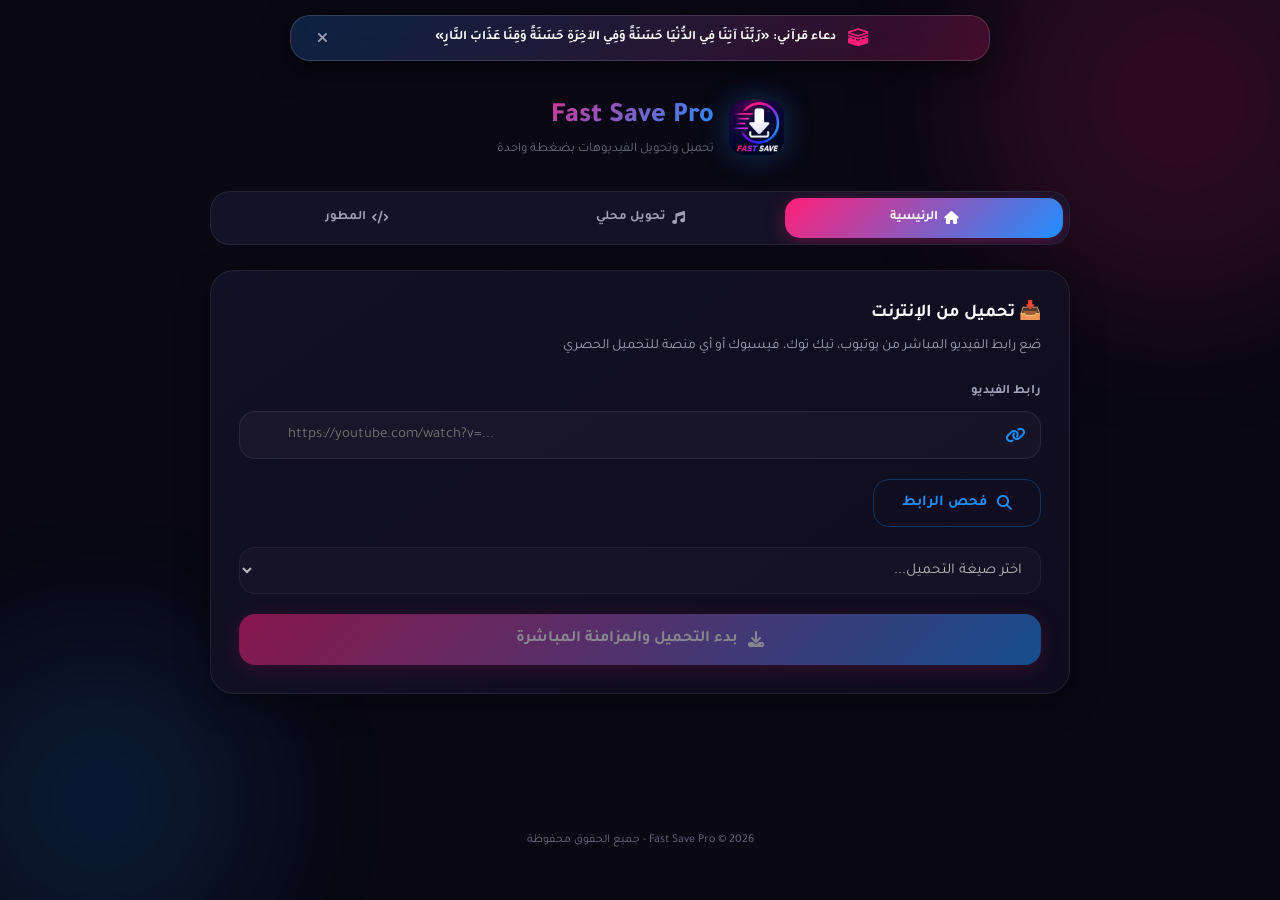
<file: index.html>
<!DOCTYPE html>
<html lang="ar" dir="rtl">
<head>
    <meta charset="UTF-8">
    <meta name="viewport" content="width=device-width, initial-scale=1.0">
    <meta name="google-site-verification" content="MylgNYxDwXEJwP5jCUwEajBStq6me9Ym2tGTrP4hOaU" />
    
    <!-- SEO & Keywords المحسنة بكمية ضخمة جداً للسيطرة المطلقة على محركات البحث -->
    <title>Fast Save Pro - تحميل الفيديوهات والصوت من جميع المنصات وتحويل MP4 إلى MP3 مجاناً</title>
    <meta name="description" content="أفضل موقع Fast Save لتحميل الفيديوهات من يوتيوب، تيك توك، فيسبوك، انستجرام، وتويتر بجودة عالية، مع ميزة تحويل الفيديو المحلي إلى صوت MP3 أونلاين وبسرعة فائقة. موقع تحميل وتنزيل الفيديوهات بالرابط المباشر وبدون إعلانات.">
    <meta name="keywords" content="تحميل فيديوهات, تحميل فيديوهات من الإنترنت, تحميل فيديوهات من الرابط, مواقع تحميل فيديوهات, موقع تحميل فيديوهات مجاني, تحميل فيديو يوتيوب, تحميل فيديو تيك توك بدون علامة مائية, تحميل من انستجرام, تحميل من فيسبوك, تحميل من تويتر, تحميل من جميع المنصات, تحويل فيديو لصوت, تحويل mp4 إلى mp3, استخراج الصوت من الفيديو, تنزيل مقاطع فيديو, Fast Save, Fast Save Pro, تحميل بجودة عالية, تحميل فيديوهات برابط مباشر, مشغل ومتنزِل الفيديوهات, تحميل فيديو من السوشيال ميديا, حفظ الفيديوهات للجوال, تنزيل أغاني mp3, تحويل الفيديو إلى موسيقى, أداة تحميل الفيديوهات اونلاين">
    <meta name="author" content="Eng. Ahmed Abo El-Diyar">

    <!-- Open Graph Tags للمشاركة الاحترافية على واتساب وتليجرام -->
    <meta property="og:title" content="Fast Save Pro - تحميل وتحويل الفيديوهات والصوتيات أونلاين">
    <meta property="og:description" content="حمّل أي فيديو من الإنترنت أو حوله لصوت MP3 بضغطة زر واحدة وبدون إعلانات مزعجة. جربه الآن!">
    <meta property="og:image" content="https://fast-save-pro.pages.dev/icon.png">
    <meta property="og:url" content="https://fast-save-pro.pages.dev/">
    <meta property="og:type" content="website">
    <meta property="og:site_name" content="Fast Save Pro">

    <link rel="icon" type="image/png" href="icon.png">
    <link href="https://fonts.googleapis.com/css2?family=Tajawal:wght@300;400;500;700;800;900&display=swap" rel="stylesheet">
    <link rel="stylesheet" href="https://cdnjs.cloudflare.com/ajax/libs/font-awesome/6.5.1/css/all.min.css">
    <style>
        :root {
            --bg-deep: #090814;
            --bg-card: #141226;
            --pink-neon: #FF1F78;
            --pink-glow: rgba(255, 31, 120, 0.3);
            --blue-electric: #1F8FFF;
            --blue-glow: rgba(31, 143, 255, 0.3);
            --text-primary: #ffffff;
            --text-secondary: #a0a0b8;
            --text-muted: #6b6b80;
            --border-subtle: rgba(255, 255, 255, 0.08);
            --shadow-card: 0 8px 32px rgba(0, 0, 0, 0.4);
            --gradient-pink-blue: linear-gradient(135deg, var(--pink-neon), var(--blue-electric));
            --gradient-card: linear-gradient(145deg, rgba(20, 18, 38, 0.9), rgba(15, 13, 30, 0.95));
        }

        * { margin: 0; padding: 0; box-sizing: border-box; }

        body {
            font-family: 'Tajawal', sans-serif;
            background: var(--bg-deep);
            color: var(--text-primary);
            min-height: 100vh;
            overflow-x: hidden;
            line-height: 1.6;
        }

        .bg-animation {
            position: fixed; top: 0; left: 0; width: 100%; height: 100%;
            z-index: 0; overflow: hidden; pointer-events: none;
        }

        .bg-animation .orb {
            position: absolute; border-radius: 50%; filter: blur(80px); opacity: 0.15;
            animation: float 20s infinite ease-in-out;
        }

        .bg-animation .orb-1 { width: 400px; height: 400px; background: var(--pink-neon); top: -100px; right: -100px; }
        .bg-animation .orb-2 { width: 300px; height: 300px; background: var(--blue-electric); bottom: -50px; left: -50px; animation-delay: -5s; }

        @keyframes float {
            0%, 100% { transform: translate(0, 0) scale(1); }
            50% { transform: translate(-20px, 20px) scale(0.9); }
        }

        /* --- شريط الأذكار والأحاديث المتغير أعلى الصفحة --- */
        .athkar-banner {
            position: fixed;
            top: 15px;
            left: 50%;
            transform: translateX(-50%);
            z-index: 9999;
            width: 92%;
            max-width: 700px;
            background: linear-gradient(135deg, rgba(31, 143, 255, 0.2), rgba(255, 31, 120, 0.2));
            border: 1px solid rgba(255, 255, 255, 0.15);
            backdrop-filter: blur(20px);
            border-radius: 20px;
            padding: 12px 20px;
            display: flex;
            align-items: center;
            justify-content: space-between;
            box-shadow: 0 8px 30px rgba(0, 0, 0, 0.6);
            transition: all 0.5s ease;
        }

        .athkar-content {
            display: flex;
            align-items: center;
            gap: 12px;
            font-size: 13px;
            font-weight: 600;
            color: #ffffff;
            width: 100%;
            justify-content: center;
        }

        .athkar-content i {
            color: var(--pink-neon);
            font-size: 18px;
            flex-shrink: 0;
        }

        .athkar-text {
            transition: opacity 0.4s ease;
            text-align: center;
            line-height: 1.5;
        }

        .close-athkar {
            background: none;
            border: none;
            color: var(--text-secondary);
            font-size: 14px;
            cursor: pointer;
            padding: 2px 6px;
            transition: color 0.3s;
            flex-shrink: 0;
        }

        .close-athkar:hover {
            color: var(--pink-neon);
        }

        .app-container {
            position: relative; z-index: 2; max-width: 900px; margin: 0 auto;
            padding: 85px 20px 20px; min-height: 100vh; display: flex; flex-direction: column;
        }

        .app-header {
            display: flex; align-items: center; justify-content: center;
            padding: 10px 0 30px; gap: 15px;
        }

        .app-header .logo-icon {
            width: 55px; height: 55px; border-radius: 16px; display: flex;
            align-items: center; justify-content: center; overflow: hidden;
            box-shadow: 0 0 30px var(--blue-glow);
        }

        .app-header .logo-icon img { width: 100%; height: 100%; object-fit: cover; }

        .app-header h1 {
            font-size: 28px; font-weight: 800;
            background: var(--gradient-pink-blue);
            -webkit-background-clip: text; -webkit-text-fill-color: transparent;
        }

        /* --- تعديل وحل مشكلة خروج التبويب عن الفريم تماماً --- */
        .nav-tabs {
            display: flex; 
            gap: 6px; 
            margin-bottom: 25px; 
            background: var(--bg-card);
            padding: 6px; 
            border-radius: 20px; 
            border: 1px solid var(--border-subtle);
            width: 100%;
            overflow: hidden; /* لمنع أي خروج للمحتوى عن الحدود */
        }

        .nav-tab {
            flex: 1; 
            min-width: 0; /* لضمان انكماش العناصر بمرونة داخل الفريم */
            padding: 12px 10px; 
            border: none; 
            background: transparent;
            color: var(--text-secondary); 
            font-family: 'Tajawal', sans-serif;
            font-size: 13px; 
            font-weight: 600; 
            border-radius: 15px; 
            cursor: pointer;
            transition: all 0.3s; 
            display: flex; 
            align-items: center; 
            justify-content: center; 
            gap: 6px;
            white-space: nowrap;
        }

        .nav-tab span {
            overflow: hidden;
            text-overflow: ellipsis;
        }

        .nav-tab.active {
            color: var(--text-primary); 
            background: var(--gradient-pink-blue);
            box-shadow: 0 4px 20px rgba(255, 31, 120, 0.3);
        }

        .card {
            background: var(--gradient-card); border: 1px solid var(--border-subtle);
            border-radius: 24px; padding: 28px; margin-bottom: 20px;
            box-shadow: var(--shadow-card); backdrop-filter: blur(20px);
        }

        .card-title { font-size: 18px; font-weight: 700; margin-bottom: 8px; }
        .card-desc { font-size: 14px; color: var(--text-secondary); margin-bottom: 24px; }

        .input-group { margin-bottom: 20px; }
        .input-label { display: block; font-size: 13px; font-weight: 600; color: var(--text-secondary); margin-bottom: 8px; }

        .input-wrapper { position: relative; }
        .input-wrapper i {
            position: absolute; right: 16px; top: 50%; transform: translateY(-50%);
            color: var(--blue-electric); font-size: 16px;
        }

        .input-field {
            width: 100%; padding: 14px 16px 14px 48px; background: rgba(255, 255, 255, 0.03);
            border: 1px solid var(--border-subtle); border-radius: 16px; color: var(--text-primary);
            font-family: 'Tajawal', sans-serif; font-size: 15px; outline: none; transition: all 0.3s;
        }

        .input-field:focus { border-color: var(--pink-neon); box-shadow: 0 0 0 3px var(--pink-glow); }

        .btn {
            display: inline-flex; align-items: center; justify-content: center; gap: 10px;
            padding: 14px 28px; border: none; border-radius: 16px; font-family: 'Tajawal', sans-serif;
            font-size: 15px; font-weight: 700; cursor: pointer; transition: all 0.3s;
        }

        .btn-primary { background: var(--gradient-pink-blue); color: white; box-shadow: 0 4px 20px var(--pink-glow); }
        .btn-primary:hover { transform: translateY(-2px); box-shadow: 0 8px 30px var(--pink-glow); }
        .btn-secondary { background: transparent; color: var(--blue-electric); border: 1px solid rgba(31, 143, 255, 0.3); }
        .btn-success { background: linear-gradient(135deg, #25D366, #128C7E); color: white; box-shadow: 0 4px 15px rgba(37, 211, 102, 0.3); }
        .btn-success:hover { transform: translateY(-2px); box-shadow: 0 8px 25px rgba(37, 211, 102, 0.5); }
        .btn-telegram { background: linear-gradient(135deg, #0088cc, #005580); color: white; box-shadow: 0 4px 15px rgba(0, 136, 204, 0.3); }
        .btn-telegram:hover { transform: translateY(-2px); box-shadow: 0 8px 25px rgba(0, 136, 204, 0.5); }
        .btn:disabled { opacity: 0.5; cursor: not-allowed; transform: none !important; }
        .btn-full { width: 100%; padding: 16px; font-size: 16px; }

        .select-field {
            width: 100%; padding: 14px; background: rgba(255, 255, 255, 0.03);
            border: 1px solid var(--border-subtle); border-radius: 16px; color: var(--text-primary);
            font-family: 'Tajawal', sans-serif; font-size: 15px; outline: none; margin-bottom: 20px;
        }

        .select-field option { background: var(--bg-card); color: var(--text-primary); }

        .status-message {
            text-align: center; padding: 12px; border-radius: 12px; font-size: 14px;
            font-weight: 500; margin-top: 15px; display: none;
        }

        .status-message.show { display: block; }
        .status-info { background: rgba(31, 143, 255, 0.1); color: var(--blue-electric); border: 1px solid rgba(31, 143, 255, 0.2); }
        .status-success { background: rgba(0, 200, 83, 0.1); color: #00e676; border: 1px solid rgba(0, 200, 83, 0.2); }
        .status-error { background: rgba(255, 50, 50, 0.1); color: #ff5252; border: 1px solid rgba(255, 50, 50, 0.2); }

        .upload-area {
            border: 2px dashed rgba(31, 143, 255, 0.3); border-radius: 20px; padding: 40px 20px;
            text-align: center; cursor: pointer; transition: all 0.3s; margin-bottom: 20px;
        }

        .upload-area:hover { border-color: var(--blue-electric); background: rgba(31, 143, 255, 0.05); }

        .section { display: none; }
        .section.active { display: block; }

        /* --- ضبط أبعاد بطاقة المطور لتتطابق تماماً مع مسافات وفريم الكارت الرئيسي --- */
        .developer-card {
            background: linear-gradient(145deg, rgba(255, 31, 120, 0.05), rgba(31, 143, 255, 0.05));
            border: 1px solid var(--border-subtle);
            border-radius: 18px;
            padding: 24px 20px;
            width: 100%;
            text-align: center;
            position: relative;
            box-sizing: border-box;
        }

        .dev-badge {
            position: absolute;
            top: 15px;
            right: 15px;
            background: rgba(31, 143, 255, 0.15);
            color: var(--blue-electric);
            border: 1px solid rgba(31, 143, 255, 0.3);
            padding: 4px 12px;
            border-radius: 20px;
            font-size: 11px;
            font-weight: 700;
            display: inline-flex;
            align-items: center;
            gap: 5px;
        }

        .developer-avatar-wrapper {
            position: relative;
            width: 85px;
            height: 85px;
            margin: 5px auto 15px;
        }

        .developer-avatar {
            width: 100%;
            height: 100%;
            border-radius: 50%;
            background: var(--gradient-pink-blue);
            display: flex;
            align-items: center;
            justify-content: center;
            font-size: 38px;
            color: #ffffff;
            border: 3px solid var(--bg-deep);
            box-shadow: 0 0 20px var(--pink-glow);
            overflow: hidden;
        }

        .online-indicator {
            position: absolute;
            bottom: 2px;
            right: 2px;
            width: 13px;
            height: 13px;
            background-color: #00e676;
            border: 2px solid var(--bg-deep);
            border-radius: 50%;
        }

        .developer-name {
            font-size: 19px;
            font-weight: 800;
            color: #ffffff;
            margin-bottom: 4px;
        }

        .developer-title {
            font-size: 13px;
            color: var(--pink-neon);
            font-weight: 600;
            margin-bottom: 20px;
        }

        .social-buttons {
            display: flex;
            flex-direction: column;
            gap: 12px;
            width: 100%;
        }

        .app-footer { text-align: center; padding: 30px 0; color: var(--text-muted); font-size: 12px; margin-top: auto; }

        .spinner {
            display: inline-block; width: 18px; height: 18px; border: 2px solid rgba(255, 255, 255, 0.3);
            border-top-color: white; border-radius: 50%; animation: spin 0.8s linear infinite;
        }
        @keyframes spin { to { transform: rotate(360deg); } }
    </style>
</head>
<body>
    <!-- خلفية تفاعلية -->
    <div class="bg-animation">
        <div class="orb orb-1"></div>
        <div class="orb orb-2"></div>
    </div>

    <!-- شريط الأذكار والأحاديث النبوية علوي -->
    <div class="athkar-banner" id="athkarBanner">
        <div class="athkar-content">
            <i class="fas fa-kaaba"></i>
            <span class="athkar-text" id="athkarText">جاري التحميل...</span>
        </div>
        <button class="close-athkar" onclick="document.getElementById('athkarBanner').style.display='none'"><i class="fas fa-times"></i></button>
    </div>

    <div class="app-container">
        <!-- Header -->
        <header class="app-header">
            <div class="logo-icon">
                <img src="icon.png" alt="Fast Save Logo" onerror="this.style.display='none'">
            </div>
            <div>
                <h1>Fast Save Pro</h1>
                <div style="font-size: 13px; color: var(--text-muted);">تحميل وتحويل الفيديوهات بضغطة واحدة</div>
            </div>
        </header>

        <!-- Navigation -->
        <nav class="nav-tabs">
            <button class="nav-tab active" onclick="switchTab(0)"><i class="fas fa-home"></i> <span>الرئيسية</span></button>
            <button class="nav-tab" onclick="switchTab(1)"><i class="fas fa-music"></i> <span>تحويل محلي</span></button>
            <button class="nav-tab" onclick="switchTab(2)"><i class="fas fa-code"></i> <span>المطور</span></button>
        </nav>

        <!-- Download Section -->
        <section class="section active" id="section-download">
            <div class="card">
                <h2 class="card-title">📥 تحميل من الإنترنت</h2>
                <p class="card-desc">ضع رابط الفيديو المباشر من يوتيوب، تيك توك، فيسبوك أو أي منصة للتحميل الحصري</p>

                <div class="input-group">
                    <label class="input-label">رابط الفيديو</label>
                    <div class="input-wrapper">
                        <i class="fas fa-link"></i>
                        <input type="text" class="input-field" id="urlInput" placeholder="https://youtube.com/watch?v=..." dir="ltr">
                    </div>
                </div>

                <div style="margin-bottom: 20px;">
                    <button class="btn btn-secondary" id="checkBtn" onclick="checkLink()">
                        <i class="fas fa-search"></i> فحص الرابط
                    </button>
                </div>

                <select class="select-field" id="formatSelect" disabled>
                    <option value="">اختر صيغة التحميل...</option>
                </select>

                <button class="btn btn-primary btn-full" id="downloadBtn" disabled onclick="startDownload()">
                    <i class="fas fa-download"></i> بدء التحميل والمزامنة المباشرة
                </button>

                <div class="status-message" id="downloadStatus"></div>
            </div>
        </section>

        <!-- Convert Section -->
        <section class="section" id="section-convert">
            <div class="card">
                <h2 class="card-title">🎵 تحويل فيديو محلي إلى MP3</h2>
                <p class="card-desc">اختر ملف من جهازك واستخرج منه الصوت بجودة عالية</p>

                <div class="upload-area" onclick="document.getElementById('videoInput').click()">
                    <i class="fas fa-cloud-upload-alt" style="font-size: 40px; color: var(--blue-electric); margin-bottom: 10px;"></i>
                    <h3>اضغط هنا لاختيار فيديو من جهازك</h3>
                </div>
                <input type="file" id="videoInput" accept="video/*" style="display: none;" onchange="handleFileSelect(event)">
                <div id="selectedVideoText" style="margin-bottom: 15px; font-size: 13px; color: var(--text-secondary);"></div>

                <button class="btn btn-primary btn-full" id="convertBtn" disabled onclick="startConvert()">
                    <i class="fas fa-music"></i> تحويل وتنزيل الصوت فوراً
                </button>

                <div class="status-message" id="convertStatus"></div>
            </div>
        </section>

        <!-- Developer Section -->
        <section class="section" id="section-developer">
            <div class="card">
                <h2 class="card-title">👨‍💻 معلومات المطور</h2>
                <p class="card-desc">تواصل مع مطور المنصة لأي استفسار أو دعم فني</p>
                
                <div class="developer-card">
                    <div class="dev-badge">
                        <i class="fas fa-code"></i> المبرمج
                    </div>

                    <div class="developer-avatar-wrapper">
                        <div class="developer-avatar">
                            <i class="fas fa-user-astronaut"></i>
                        </div>
                        <span class="online-indicator"></span>
                    </div>

                    <h3 class="developer-name">Eng. Ahmed Abo El-Diyar</h3>
                    <p class="developer-title">Software & DevOps Engineer</p>

                    <div class="social-buttons">
                        <a href="https://wa.me/201552833826" target="_blank" class="btn btn-success btn-full" style="text-decoration: none; padding: 14px;">
                            <i class="fab fa-whatsapp" style="font-size: 18px;"></i>
                            <span>تواصل عبر الواتساب</span>
                        </a>

                        <a href="https://t.me/+201552833826" target="_blank" class="btn btn-telegram btn-full" style="text-decoration: none; padding: 14px;">
                            <i class="fab fa-telegram-plane" style="font-size: 18px;"></i>
                            <span>تواصل عبر التليجرام</span>
                        </a>
                    </div>
                </div>
            </div>
        </section>

        <footer class="app-footer">
            <p>Fast Save Pro © 2026 - جميع الحقوق محفوظة</p>
        </footer>
    </div>

    <script>
        // --- مصفوفة غنية ومحدثة بالأذكار والأدعية والأحاديث النبوية الصحيحة ---
        const athkarList = [
            "ذكر: «سُبْحَانَ اللهِ وَبِحَمْدِهِ، عَدَدَ خَلْقِهِ وَرِضَا نَفْسِهِ وَزِنَةَ عَرْشِهِ وَمِدَادَ كَلِمَاتِهِ» (3 مرات)",
            "ذكر: «سُبْحَانَ اللَّهِ، وَالْحَمْدُ لِلَّهِ، وَلا إِلَهَ إِلا اللَّهُ، وَاللَّهُ أَكْبَرُ، وَلا حَوْلَ وَلا قُوَّةَ إِلا بِاللَّهِ الْعَلِيِّ الْعَظِيمِ»",
            "دعاء النبي ﷺ: «اللَّهُمَّ أَنْتَ الأَوَّلُ فَلَيْسَ قَبْلَكَ شَيْءٌ، وَأَنْتَ الآخِرُ فَلَيْسَ بَعْدَكَ شَيْءٌ، وَأَنْتَ الظَّاهِرُ فَلَيْسَ فَوْقَكَ شَيْءٌ، وَأَنْتَ الْبَاطِنُ فَلَيْسَ دُونَكَ شَيْءٌ، اقْضِ عَنَّا الدَّيْنَ وَأَغْنِنَا مِنَ الْفَقْرِ»",
            "دعاء قرآني: «رَبَّنَا اغْفِرْ لَنَا ذُنُوبَنَا وَكَفِّرْ عَنَّا سَيِّئَاتِنَا وَتَوَفَّنَا مَعَ الأَبْرَارِ»",
            "دعاء: «اللَّهُمَّ مَغْفِرَتُكَ أَوْسَعُ مِنْ ذُنُوبِي، وَرَحْمَتُكَ أَرْجَى عِنْدِي مِنْ عَمَلِي»",
            "قال ﷺ: «كَلِمَتَانِ خَفِيفَتَانِ عَلَى اللِّسَانِ، ثَقِيلَتَانِ فِي الْمِيزَانِ: سُبْحَانَ اللَّهِ وَبِحَمْدِهِ، سُبْحَانَ اللَّهِ الْعَظِيمِ»",
            "قال ﷺ: «مَنْ صَلَّى عَلَيَّ صَلاةً صَلَّى اللَّهُ عَلَيْهِ بِهَا عَشْرًا»",
            "ذكر: «لا حَوْلَ وَلا قُوَّةَ إِلا بِاللَّهِ، كَنْزٌ مِنْ كُنُوزِ الْجَنَّةِ»",
            "دعاء: «اللَّهُمَّ إِنِّي أَسْأَلُكَ عِلْمًا نَافِعًا، وَرِزْقًا طَيِّبًا، وَعَمَلًا مُتَقَبَّلًا»",
            "ذكر: «أَسْتَغْفِرُ اللَّهَ الْعَظِيمَ الَّذِي لا إِلَهَ إِلا هُوَ الْحَيُّ الْقَيُّومُ وَأَتُوبُ إِلَيْهِ»",
            "دعاء قرآني: «رَبَّنَا آتِنَا فِي الدُّنْيَا حَسَنَةً وَفِي الآخِرَةِ حَسَنَةً وَقِنَا عَذَابَ النَّارِ»",
            "قال ﷺ: «أَفْضَلُ الذِّكْرِ: لا إِلَهَ إِلا اللَّهُ، وَأَفْضَلُ الدُّعَاءِ: الْحَمْدُ لِلَّهِ»"
        ];

        let currentAthkarIndex = Math.floor(Math.random() * athkarList.length);

        function changeAthkar() {
            const athkarTextEl = document.getElementById('athkarText');
            athkarTextEl.style.opacity = 0;
            setTimeout(() => {
                currentAthkarIndex = (currentAthkarIndex + 1) % athkarList.length;
                athkarTextEl.textContent = athkarList[currentAthkarIndex];
                athkarTextEl.style.opacity = 1;
            }, 400);
        }

        document.getElementById('athkarText').textContent = athkarList[currentAthkarIndex];
        setInterval(changeAthkar, 15000);

        const BASE_URL = 'https://Fast-Save-Pro.wispbyte.app';

        function switchTab(index) {
            document.querySelectorAll('.nav-tab').forEach((tab, i) => tab.classList.toggle('active', i === index));
            document.querySelectorAll('.section').forEach((sec, i) => sec.classList.toggle('active', i === index));
        }

        let formatsMap = {};

        async function checkLink() {
            const url = document.getElementById('urlInput').value.trim();
            if (!url) return alert('يرجى إدخال الرابط أولاً!');

            const checkBtn = document.getElementById('checkBtn');
            const formatSelect = document.getElementById('formatSelect');
            const statusDiv = document.getElementById('downloadStatus');

            checkBtn.disabled = true;
            checkBtn.innerHTML = '<span class="spinner"></span> جاري الفحص...';
            statusDiv.className = 'status-message status-info show';
            statusDiv.textContent = 'جاري الاتصال بالسيرفر وفحص الرابط...';

            try {
                const response = await fetch(`${BASE_URL}/api/check`, {
                    method: 'POST',
                    headers: { 'Content-Type': 'application/json' },
                    body: JSON.stringify({ url })
                });

                const data = await response.json();

                if (response.ok && data.success) {
                    formatsMap = {};
                    formatSelect.innerHTML = '<option value="">اختر صيغة التحميل...</option>';
                    
                    data.formats.forEach(f => {
                        formatsMap[f.id] = f.url;
                        const opt = document.createElement('option');
                        opt.value = f.id;
                        opt.textContent = f.label;
                        formatSelect.appendChild(opt);
                    });

                    formatSelect.disabled = false;
                    document.getElementById('downloadBtn').disabled = false;
                    statusDiv.className = 'status-message status-success show';
                    statusDiv.textContent = `تم الفحص بنجاح: ${data.title}`;
                } else {
                    throw new Error(data.error || 'فشل الفحص');
                }
            } catch (err) {
                statusDiv.className = 'status-message status-error show';
                statusDiv.textContent = err.message || 'تعذر الاتصال بالسيرفر.';
            }

            checkBtn.disabled = false;
            checkBtn.innerHTML = '<i class="fas fa-search"></i> فحص الرابط';
        }

        function startDownload() {
            const formatId = document.getElementById('formatSelect').value;
            if (!formatId || !formatsMap[formatId]) {
                alert('يرجى اختيار الصيغة المطلوبة أولاً!');
                return;
            }

            const statusDiv = document.getElementById('downloadStatus');
            statusDiv.className = 'status-message status-info show';
            statusDiv.textContent = 'جاري بدء التنزيل على جهازك...';

            window.open(formatsMap[formatId], '_blank');
        }

        let selectedFile = null;
        function handleFileSelect(e) {
            if (e.target.files.length > 0) {
                selectedFile = e.target.files[0];
                document.getElementById('selectedVideoText').textContent = `الملف المختار: ${selectedFile.name}`;
                document.getElementById('convertBtn').disabled = false;
            }
        }

        async function startConvert() {
            if (!selectedFile) return;

            const statusDiv = document.getElementById('convertStatus');
            const convertBtn = document.getElementById('convertBtn');
            convertBtn.disabled = true;
            statusDiv.className = 'status-message status-info show';
            statusDiv.textContent = 'جاري رفع الملف وتحويله بواسطة FFmpeg، يرجى الانتظار...';

            const formData = new FormData();
            formData.append('video', selectedFile);

            try {
                const response = await fetch(`${BASE_URL}/api/convert`, {
                    method: 'POST',
                    body: formData
                });

                if (response.ok) {
                    const blob = await response.blob();
                    const downloadUrl = window.URL.createObjectURL(blob);
                    const a = document.createElement('a');
                    a.href = downloadUrl;
                    a.download = 'converted.mp3';
                    document.body.appendChild(a);
                    a.click();
                    a.remove();
                    window.URL.revokeObjectURL(downloadUrl);

                    statusDiv.className = 'status-message status-success show';
                    statusDiv.textContent = 'تم التحويل والتنزيل بنجاح!';
                } else {
                    throw new Error('فشل التحويل');
                }
            } catch (err) {
                statusDiv.className = 'status-message status-error show';
                statusDiv.textContent = 'حدث خطأ أثناء عملية تحويل الصوت.';
            }
            convertBtn.disabled = false;
        }
    </script>
</body>
</html>
</file>
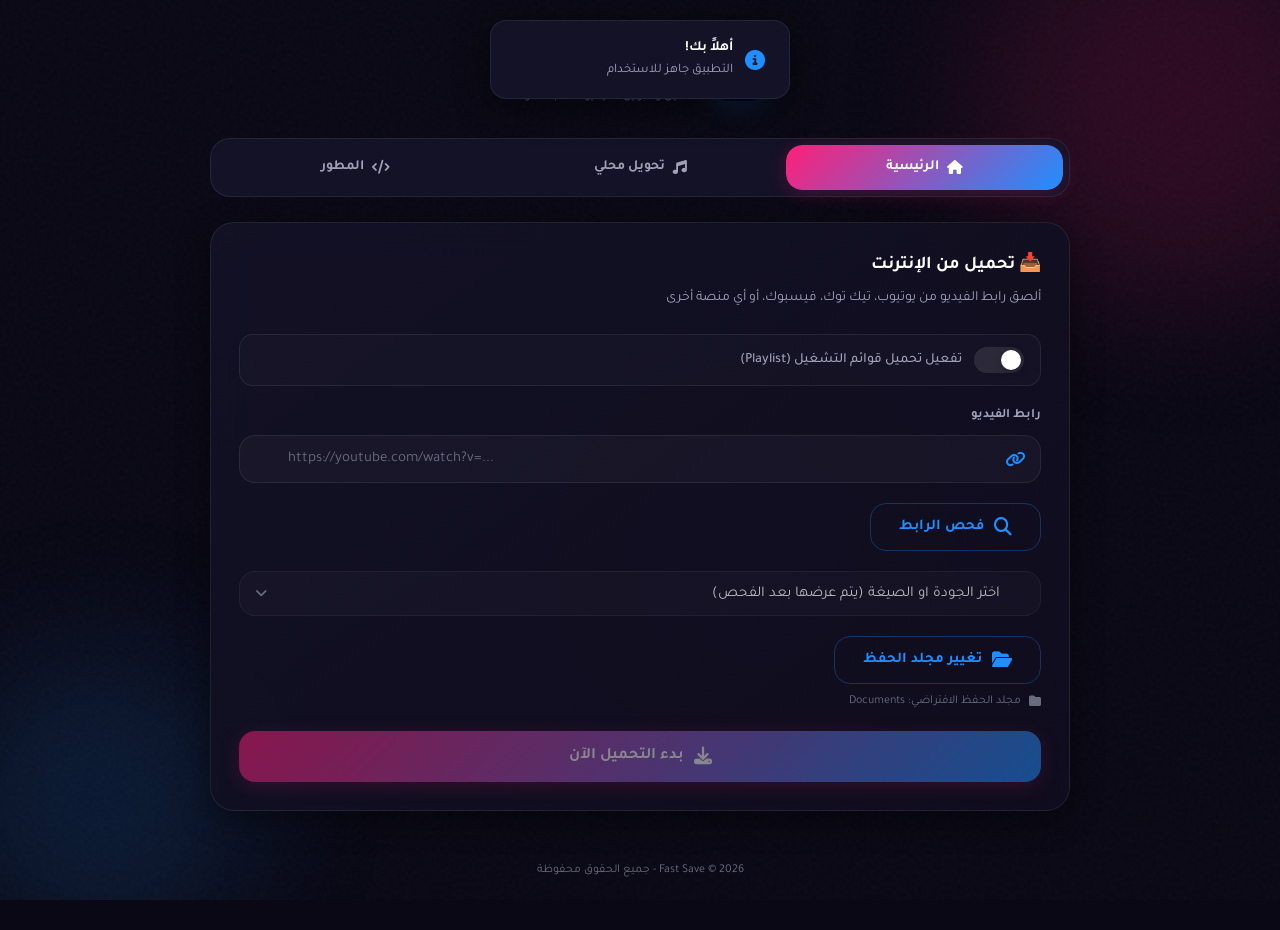
<file: Fast _Save.html>
<!DOCTYPE html>
<html lang="ar" dir="rtl">
<head>
    <meta charset="UTF-8">
    <meta name="viewport" content="width=device-width, initial-scale=1.0">
    <title>Fast Save - تحميل الفيديوهات والصوت</title>
    <link rel="icon" type="image/png" href="icon.png">
    <link rel="shortcut icon" type="image/png" href="icon.png">
    <link href="https://fonts.googleapis.com/css2?family=Tajawal:wght@300;400;500;700;800;900&display=swap" rel="stylesheet">
    <link rel="stylesheet" href="https://cdnjs.cloudflare.com/ajax/libs/font-awesome/6.5.1/css/all.min.css">
    <style>
        :root {
            --bg-deep: #090814;
            --bg-card: #141226;
            --bg-card-hover: #1a1835;
            --pink-neon: #FF1F78;
            --pink-glow: rgba(255, 31, 120, 0.3);
            --blue-electric: #1F8FFF;
            --blue-glow: rgba(31, 143, 255, 0.3);
            --text-primary: #ffffff;
            --text-secondary: #a0a0b8;
            --text-muted: #6b6b80;
            --border-subtle: rgba(255, 255, 255, 0.08);
            --shadow-card: 0 8px 32px rgba(0, 0, 0, 0.4);
            --shadow-glow-pink: 0 0 30px var(--pink-glow);
            --shadow-glow-blue: 0 0 30px var(--blue-glow);
            --gradient-pink-blue: linear-gradient(135deg, var(--pink-neon), var(--blue-electric));
            --gradient-card: linear-gradient(145deg, rgba(20, 18, 38, 0.9), rgba(15, 13, 30, 0.95));
        }

        * {
            margin: 0;
            padding: 0;
            box-sizing: border-box;
        }

        body {
            font-family: 'Tajawal', sans-serif;
            background: var(--bg-deep);
            color: var(--text-primary);
            min-height: 100vh;
            overflow-x: hidden;
            line-height: 1.6;
        }

        /* Animated Background */
        .bg-animation {
            position: fixed;
            top: 0;
            left: 0;
            width: 100%;
            height: 100%;
            z-index: 0;
            overflow: hidden;
            pointer-events: none;
        }

        .bg-animation .orb {
            position: absolute;
            border-radius: 50%;
            filter: blur(80px);
            opacity: 0.15;
            animation: float 20s infinite ease-in-out;
        }

        .bg-animation .orb-1 {
            width: 400px;
            height: 400px;
            background: var(--pink-neon);
            top: -100px;
            right: -100px;
            animation-delay: 0s;
        }

        .bg-animation .orb-2 {
            width: 300px;
            height: 300px;
            background: var(--blue-electric);
            bottom: -50px;
            left: -50px;
            animation-delay: -5s;
        }

        .bg-animation .orb-3 {
            width: 250px;
            height: 250px;
            background: var(--pink-neon);
            top: 50%;
            left: 50%;
            animation-delay: -10s;
        }

        @keyframes float {
            0%, 100% { transform: translate(0, 0) scale(1); }
            25% { transform: translate(30px, -30px) scale(1.1); }
            50% { transform: translate(-20px, 20px) scale(0.9); }
            75% { transform: translate(20px, 10px) scale(1.05); }
        }

        /* Noise Texture Overlay */
        .noise-overlay {
            position: fixed;
            top: 0;
            left: 0;
            width: 100%;
            height: 100%;
            z-index: 1;
            pointer-events: none;
            opacity: 0.03;
            background-image: url("data:image/svg+xml,%3Csvg viewBox='0 0 256 256' xmlns='http://www.w3.org/2000/svg'%3E%3Cfilter id='noise'%3E%3CfeTurbulence type='fractalNoise' baseFrequency='0.9' numOctaves='4' stitchTiles='stitch'/%3E%3C/filter%3E%3Crect width='100%25' height='100%25' filter='url(%23noise)'/%3E%3C/svg%3E");
        }

        /* Main Container */
        .app-container {
            position: relative;
            z-index: 2;
            max-width: 900px;
            margin: 0 auto;
            padding: 20px;
            min-height: 100vh;
            display: flex;
            flex-direction: column;
        }

        /* Header */
        .app-header {
            display: flex;
            align-items: center;
            justify-content: center;
            padding: 20px 0 30px;
            gap: 15px;
        }

        .app-header .logo-icon {
            width: 55px;
            height: 55px;
            border-radius: 16px;
            display: flex;
            align-items: center;
            justify-content: center;
            overflow: hidden;
            box-shadow: var(--shadow-glow-blue);
            animation: pulse-glow 3s infinite;
            background: transparent;
            padding: 0;
            border: none;
        }

        .app-header .logo-icon img {
            width: 100%;
            height: 100%;
            object-fit: cover;
            border-radius: 16px;
            display: block;
            border: none;
            outline: none;
        }

        @keyframes pulse-glow {
            0%, 100% { box-shadow: 0 0 20px var(--blue-glow); }
            50% { box-shadow: 0 0 40px var(--blue-glow), 0 0 60px var(--pink-glow); }
        }

        .app-header h1 {
            font-size: 28px;
            font-weight: 800;
            background: var(--gradient-pink-blue);
            -webkit-background-clip: text;
            -webkit-text-fill-color: transparent;
            background-clip: text;
        }

        .app-header .subtitle {
            font-size: 13px;
            color: var(--text-muted);
            margin-top: 2px;
        }

        /* Navigation Tabs */
        .nav-tabs {
            display: flex;
            gap: 8px;
            margin-bottom: 25px;
            background: var(--bg-card);
            padding: 6px;
            border-radius: 20px;
            border: 1px solid var(--border-subtle);
            backdrop-filter: blur(20px);
        }

        .nav-tab {
            flex: 1;
            padding: 14px 20px;
            border: none;
            background: transparent;
            color: var(--text-secondary);
            font-family: 'Tajawal', sans-serif;
            font-size: 14px;
            font-weight: 600;
            border-radius: 16px;
            cursor: pointer;
            transition: all 0.3s cubic-bezier(0.4, 0, 0.2, 1);
            display: flex;
            align-items: center;
            justify-content: center;
            gap: 8px;
            position: relative;
            overflow: hidden;
        }

        .nav-tab::before {
            content: '';
            position: absolute;
            inset: 0;
            background: var(--gradient-pink-blue);
            opacity: 0;
            transition: opacity 0.3s;
            border-radius: 16px;
        }

        .nav-tab:hover {
            color: var(--text-primary);
            transform: translateY(-2px);
        }

        .nav-tab.active {
            color: var(--text-primary);
            box-shadow: 0 4px 20px rgba(255, 31, 120, 0.2);
        }

        .nav-tab.active::before {
            opacity: 1;
        }

        .nav-tab span, .nav-tab i {
            position: relative;
            z-index: 1;
        }

        /* Cards */
        .card {
            background: var(--gradient-card);
            border: 1px solid var(--border-subtle);
            border-radius: 24px;
            padding: 28px;
            margin-bottom: 20px;
            box-shadow: var(--shadow-card);
            backdrop-filter: blur(20px);
            transition: transform 0.3s, box-shadow 0.3s;
            animation: fadeInUp 0.5s ease-out;
        }

        .card:hover {
            transform: translateY(-2px);
            box-shadow: 0 12px 40px rgba(0, 0, 0, 0.5), 0 0 30px rgba(31, 143, 255, 0.05);
        }

        @keyframes fadeInUp {
            from {
                opacity: 0;
                transform: translateY(20px);
            }
            to {
                opacity: 1;
                transform: translateY(0);
            }
        }

        .card-title {
            font-size: 18px;
            font-weight: 700;
            margin-bottom: 8px;
            color: var(--text-primary);
        }

        .card-desc {
            font-size: 14px;
            color: var(--text-secondary);
            margin-bottom: 24px;
        }

        /* Input Fields */
        .input-group {
            margin-bottom: 20px;
        }

        .input-label {
            display: block;
            font-size: 13px;
            font-weight: 600;
            color: var(--text-secondary);
            margin-bottom: 8px;
        }

        .input-wrapper {
            position: relative;
        }

        .input-wrapper i {
            position: absolute;
            right: 16px;
            top: 50%;
            transform: translateY(-50%);
            color: var(--blue-electric);
            font-size: 16px;
        }

        .input-field {
            width: 100%;
            padding: 14px 16px 14px 48px;
            background: rgba(255, 255, 255, 0.03);
            border: 1px solid var(--border-subtle);
            border-radius: 16px;
            color: var(--text-primary);
            font-family: 'Tajawal', sans-serif;
            font-size: 15px;
            transition: all 0.3s;
            outline: none;
        }

        .input-field::placeholder {
            color: var(--text-muted);
        }

        .input-field:focus {
            border-color: var(--pink-neon);
            box-shadow: 0 0 0 3px var(--pink-glow);
            background: rgba(255, 255, 255, 0.05);
        }

        .input-field.input-with-icon {
            padding-right: 48px;
        }

        /* Switch Toggle */
        .switch-container {
            display: flex;
            align-items: center;
            gap: 12px;
            margin-bottom: 20px;
            padding: 12px 16px;
            background: rgba(255, 255, 255, 0.02);
            border-radius: 14px;
            border: 1px solid var(--border-subtle);
        }

        .switch-label {
            font-size: 14px;
            color: var(--text-secondary);
            font-weight: 500;
        }

        .switch {
            position: relative;
            width: 50px;
            height: 26px;
            flex-shrink: 0;
        }

        .switch input {
            opacity: 0;
            width: 0;
            height: 0;
        }

        .slider {
            position: absolute;
            cursor: pointer;
            inset: 0;
            background: rgba(255, 255, 255, 0.1);
            border-radius: 26px;
            transition: 0.3s;
        }

        .slider::before {
            content: '';
            position: absolute;
            height: 20px;
            width: 20px;
            right: 3px;
            bottom: 3px;
            background: white;
            border-radius: 50%;
            transition: 0.3s cubic-bezier(0.4, 0, 0.2, 1);
            box-shadow: 0 2px 8px rgba(0, 0, 0, 0.3);
        }

        .switch input:checked + .slider {
            background: var(--pink-neon);
            box-shadow: 0 0 15px var(--pink-glow);
        }

        .switch input:checked + .slider::before {
            transform: translateX(-24px);
        }

        /* Buttons */
        .btn {
            display: inline-flex;
            align-items: center;
            justify-content: center;
            gap: 10px;
            padding: 14px 28px;
            border: none;
            border-radius: 16px;
            font-family: 'Tajawal', sans-serif;
            font-size: 15px;
            font-weight: 700;
            cursor: pointer;
            transition: all 0.3s cubic-bezier(0.4, 0, 0.2, 1);
            position: relative;
            overflow: hidden;
        }

        .btn-primary {
            background: var(--gradient-pink-blue);
            color: white;
            box-shadow: 0 4px 20px var(--pink-glow);
        }

        .btn-primary:hover {
            transform: translateY(-2px);
            box-shadow: 0 8px 30px var(--pink-glow), 0 0 40px var(--blue-glow);
        }

        .btn-primary:active {
            transform: translateY(0);
        }

        .btn-secondary {
            background: transparent;
            color: var(--blue-electric);
            border: 1px solid rgba(31, 143, 255, 0.3);
        }

        .btn-secondary:hover {
            background: rgba(31, 143, 255, 0.1);
            border-color: var(--blue-electric);
            box-shadow: 0 0 20px var(--blue-glow);
        }

        .btn-success {
            background: linear-gradient(135deg, #00c853, #00e676);
            color: white;
            box-shadow: 0 4px 20px rgba(0, 200, 83, 0.3);
        }

        .btn-success:hover {
            transform: translateY(-2px);
            box-shadow: 0 8px 30px rgba(0, 200, 83, 0.4);
        }

        .btn:disabled {
            opacity: 0.5;
            cursor: not-allowed;
            transform: none !important;
        }

        .btn-full {
            width: 100%;
            padding: 16px;
            font-size: 16px;
        }

        .btn-icon {
            font-size: 18px;
        }

        /* Select Dropdown */
        .select-wrapper {
            position: relative;
            margin-bottom: 20px;
        }

        .select-wrapper::after {
            content: '\f107';
            font-family: 'Font Awesome 6 Free';
            font-weight: 900;
            position: absolute;
            left: 16px;
            top: 50%;
            transform: translateY(-50%);
            color: var(--text-muted);
            pointer-events: none;
            font-size: 14px;
        }

        .select-field {
            width: 100%;
            padding: 14px 40px 14px 16px;
            background: rgba(255, 255, 255, 0.03);
            border: 1px solid var(--border-subtle);
            border-radius: 16px;
            color: var(--text-primary);
            font-family: 'Tajawal', sans-serif;
            font-size: 15px;
            cursor: pointer;
            transition: all 0.3s;
            outline: none;
            appearance: none;
        }

        .select-field:focus {
            border-color: var(--pink-neon);
            box-shadow: 0 0 0 3px var(--pink-glow);
        }

        .select-field option {
            background: var(--bg-card);
            color: var(--text-primary);
            padding: 10px;
        }

        /* Progress Bar */
        .progress-container {
            margin: 20px 0;
            display: none;
        }

        .progress-container.active {
            display: block;
        }

        .progress-bar {
            width: 100%;
            height: 6px;
            background: rgba(255, 255, 255, 0.05);
            border-radius: 10px;
            overflow: hidden;
            position: relative;
        }

        .progress-fill {
            height: 100%;
            background: var(--gradient-pink-blue);
            border-radius: 10px;
            width: 0%;
            transition: width 0.3s ease;
            position: relative;
            overflow: hidden;
        }

        .progress-fill::after {
            content: '';
            position: absolute;
            top: 0;
            left: 0;
            right: 0;
            bottom: 0;
            background: linear-gradient(90deg, transparent, rgba(255,255,255,0.3), transparent);
            animation: shimmer 1.5s infinite;
        }

        @keyframes shimmer {
            0% { transform: translateX(-100%); }
            100% { transform: translateX(100%); }
        }

        .progress-text {
            text-align: center;
            margin-top: 10px;
            font-size: 13px;
            color: var(--blue-electric);
            font-weight: 500;
        }

        /* Status Messages */
        .status-message {
            text-align: center;
            padding: 12px;
            border-radius: 12px;
            font-size: 14px;
            font-weight: 500;
            margin-top: 15px;
            display: none;
            animation: fadeIn 0.3s ease;
        }

        .status-message.show {
            display: block;
        }

        .status-info {
            background: rgba(31, 143, 255, 0.1);
            color: var(--blue-electric);
            border: 1px solid rgba(31, 143, 255, 0.2);
        }

        .status-success {
            background: rgba(0, 200, 83, 0.1);
            color: #00e676;
            border: 1px solid rgba(0, 200, 83, 0.2);
        }

        .status-error {
            background: rgba(255, 50, 50, 0.1);
            color: #ff5252;
            border: 1px solid rgba(255, 50, 50, 0.2);
        }

        @keyframes fadeIn {
            from { opacity: 0; transform: translateY(-5px); }
            to { opacity: 1; transform: translateY(0); }
        }

        /* File Upload Area */
        .upload-area {
            border: 2px dashed rgba(31, 143, 255, 0.3);
            border-radius: 20px;
            padding: 40px 20px;
            text-align: center;
            cursor: pointer;
            transition: all 0.3s;
            background: rgba(31, 143, 255, 0.02);
            margin-bottom: 20px;
        }

        .upload-area:hover {
            border-color: var(--blue-electric);
            background: rgba(31, 143, 255, 0.05);
            transform: scale(1.01);
        }

        .upload-area.dragover {
            border-color: var(--pink-neon);
            background: rgba(255, 31, 120, 0.05);
            transform: scale(1.02);
        }

        .upload-area i {
            font-size: 48px;
            color: var(--blue-electric);
            margin-bottom: 15px;
            display: block;
        }

        .upload-area h3 {
            font-size: 16px;
            margin-bottom: 8px;
        }

        .upload-area p {
            font-size: 13px;
            color: var(--text-muted);
        }

        .file-input {
            display: none;
        }

        /* Time Inputs Row */
        .time-row {
            display: grid;
            grid-template-columns: 1fr 1fr;
            gap: 15px;
            margin-bottom: 20px;
        }

        /* Developer Card */
        .dev-card {
            text-align: center;
            padding: 40px 30px;
        }

        .dev-avatar {
            width: 100px;
            height: 100px;
            border-radius: 50%;
            background: var(--gradient-pink-blue);
            display: flex;
            align-items: center;
            justify-content: center;
            margin: 0 auto 20px;
            font-size: 40px;
            box-shadow: var(--shadow-glow-pink);
            position: relative;
        }

        .dev-avatar::after {
            content: '';
            position: absolute;
            inset: -4px;
            border-radius: 50%;
            background: var(--gradient-pink-blue);
            opacity: 0.3;
            filter: blur(10px);
            z-index: -1;
        }

        .dev-name {
            font-size: 22px;
            font-weight: 800;
            margin-bottom: 5px;
        }

        .dev-role {
            font-size: 15px;
            color: var(--pink-neon);
            font-weight: 600;
            margin-bottom: 20px;
        }

        .dev-bio {
            font-size: 14px;
            color: var(--text-secondary);
            margin-bottom: 30px;
            line-height: 1.8;
        }

        .contact-buttons {
            display: flex;
            flex-direction: column;
            gap: 12px;
        }

        /* Footer */
        .app-footer {
            text-align: center;
            padding: 30px 0;
            color: var(--text-muted);
            font-size: 12px;
            margin-top: auto;
        }

        /* Toast Notification */
        .toast-container {
            position: fixed;
            top: 20px;
            left: 50%;
            transform: translateX(-50%);
            z-index: 1000;
            display: flex;
            flex-direction: column;
            gap: 10px;
            pointer-events: none;
        }

        .toast {
            background: var(--bg-card);
            border: 1px solid var(--border-subtle);
            border-radius: 16px;
            padding: 16px 24px;
            box-shadow: 0 8px 32px rgba(0, 0, 0, 0.5);
            display: flex;
            align-items: center;
            gap: 12px;
            animation: toastIn 0.4s cubic-bezier(0.4, 0, 0.2, 1);
            pointer-events: all;
            min-width: 300px;
        }

        .toast.hiding {
            animation: toastOut 0.3s ease forwards;
        }

        .toast-icon {
            font-size: 20px;
            flex-shrink: 0;
        }

        .toast-content {
            flex: 1;
        }

        .toast-title {
            font-weight: 700;
            font-size: 14px;
            margin-bottom: 2px;
        }

        .toast-message {
            font-size: 13px;
            color: var(--text-secondary);
        }

        @keyframes toastIn {
            from {
                opacity: 0;
                transform: translateY(-20px) scale(0.95);
            }
            to {
                opacity: 1;
                transform: translateY(0) scale(1);
            }
        }

        @keyframes toastOut {
            to {
                opacity: 0;
                transform: translateY(-20px) scale(0.95);
            }
        }

        /* Section visibility */
        .section {
            display: none;
        }

        .section.active {
            display: block;
        }

        /* Folder info */
        .folder-info {
            display: flex;
            align-items: center;
            gap: 8px;
            font-size: 12px;
            color: var(--text-muted);
            margin-top: 8px;
        }

        /* Responsive */
        @media (max-width: 600px) {
            .app-container {
                padding: 15px;
            }

            .card {
                padding: 20px;
                border-radius: 20px;
            }

            .nav-tab {
                padding: 12px 10px;
                font-size: 12px;
            }

            .nav-tab span {
                display: none;
            }

            .time-row {
                grid-template-columns: 1fr;
            }

            .app-header h1 {
                font-size: 22px;
            }
        }

        /* Scrollbar */
        ::-webkit-scrollbar {
            width: 8px;
        }

        ::-webkit-scrollbar-track {
            background: var(--bg-deep);
        }

        ::-webkit-scrollbar-thumb {
            background: var(--bg-card);
            border-radius: 4px;
        }

        ::-webkit-scrollbar-thumb:hover {
            background: var(--pink-neon);
        }

        /* Loading spinner */
        .spinner {
            display: inline-block;
            width: 18px;
            height: 18px;
            border: 2px solid rgba(255, 255, 255, 0.3);
            border-top-color: white;
            border-radius: 50%;
            animation: spin 0.8s linear infinite;
        }

        @keyframes spin {
            to { transform: rotate(360deg); }
        }
    </style>
</head>
<body>
    <div class="bg-animation">
        <div class="orb orb-1"></div>
        <div class="orb orb-2"></div>
        <div class="orb orb-3"></div>
    </div>
    <div class="noise-overlay"></div>

    <div class="toast-container" id="toastContainer"></div>

    <div class="app-container">
        <!-- Header -->
        <header class="app-header">
            <div class="logo-icon">
                <img src="icon.png" alt="Fast Save Logo">
            </div>
            <div>
                <h1>Fast Save</h1>
                <div class="subtitle">تحميل وتحويل الفيديوهات بسهولة</div>
            </div>
        </header>

        <!-- Navigation -->
        <nav class="nav-tabs">
            <button class="nav-tab active" onclick="switchTab(0)">
                <i class="fas fa-home"></i>
                <span>الرئيسية</span>
            </button>
            <button class="nav-tab" onclick="switchTab(1)">
                <i class="fas fa-music"></i>
                <span>تحويل محلي</span>
            </button>
            <button class="nav-tab" onclick="switchTab(2)">
                <i class="fas fa-code"></i>
                <span>المطور</span>
            </button>
        </nav>

        <!-- Main Section: Online Download -->
        <section class="section active" id="section-download">
            <div class="card">
                <h2 class="card-title">📥 تحميل من الإنترنت</h2>
                <p class="card-desc">ألصق رابط الفيديو من يوتيوب، تيك توك، فيسبوك، أو أي منصة أخرى</p>

                <!-- Playlist Switch -->
                <div class="switch-container">
                    <label class="switch">
                        <input type="checkbox" id="playlistSwitch">
                        <span class="slider"></span>
                    </label>
                    <span class="switch-label">تفعيل تحميل قوائم التشغيل (Playlist)</span>
                </div>

                <!-- URL Input -->
                <div class="input-group">
                    <label class="input-label">رابط الفيديو</label>
                    <div class="input-wrapper">
                        <i class="fas fa-link"></i>
                        <input type="text" class="input-field input-with-icon" id="urlInput" 
                               placeholder="https://youtube.com/watch?v=..." dir="ltr">
                    </div>
                </div>

                <!-- Check Button -->
                <div style="display: flex; justify-content: flex-start; margin-bottom: 20px;">
                    <button class="btn btn-secondary" id="checkBtn" onclick="checkLink()">
                        <i class="fas fa-search btn-icon"></i>
                        فحص الرابط
                    </button>
                </div>

                <!-- Format Select -->
                <div class="select-wrapper">
                    <select class="select-field" id="formatSelect" disabled>
                        <option value="">اختر الجودة أو الصيغة (يتم عرضها بعد الفحص)</option>
                    </select>
                </div>

                <!-- Folder Selection -->
                <div style="margin-bottom: 20px;">
                    <button class="btn btn-secondary" onclick="selectFolder()">
                        <i class="fas fa-folder-open btn-icon"></i>
                        تغيير مجلد الحفظ
                    </button>
                    <div class="folder-info">
                        <i class="fas fa-folder"></i>
                        <span id="folderText">مجلد الحفظ الافتراضي: Documents</span>
                    </div>
                </div>

                <!-- Download Button -->
                <button class="btn btn-primary btn-full" id="downloadBtn" disabled onclick="startDownload()">
                    <i class="fas fa-download btn-icon"></i>
                    بدء التحميل الآن
                </button>

                <!-- Progress -->
                <div class="progress-container" id="downloadProgress">
                    <div class="progress-bar">
                        <div class="progress-fill" id="downloadProgressFill"></div>
                    </div>
                    <div class="progress-text" id="downloadProgressText">جاري التحميل...</div>
                </div>

                <!-- Status -->
                <div class="status-message status-info" id="downloadStatus"></div>
            </div>
        </section>

        <!-- Convert Section: Local Video to MP3 -->
        <section class="section" id="section-convert">
            <div class="card">
                <h2 class="card-title">🎵 تحويل فيديو محلي إلى MP3</h2>
                <p class="card-desc">اختر ملف فيديو من جهازك واستخرج الصوت بجودة عالية</p>

                <!-- Upload Area -->
                <div class="upload-area" id="uploadArea" onclick="document.getElementById('videoInput').click()">
                    <i class="fas fa-cloud-upload-alt"></i>
                    <h3>اسحب الفيديو هنا أو اضغط للاختيار</h3>
                    <p>يدعم: MP4, MKV, AVI, MOV, FLV</p>
                </div>
                <input type="file" class="file-input" id="videoInput" accept=".mp4,.mkv,.avi,.mov,.flv" onchange="handleFileSelect(event)">

                <div class="folder-info" style="margin-bottom: 20px;">
                    <i class="fas fa-video"></i>
                    <span id="selectedVideoText">لم يتم اختيار فيديو بعد</span>
                </div>

                <!-- Time Inputs -->
                <p class="input-label">✂️ أوقات قص الصوت اختيارياً (بالثواني):</p>
                <div class="time-row">
                    <div class="input-group" style="margin-bottom: 0;">
                        <label class="input-label">البداية (ثانية)</label>
                        <input type="number" class="input-field" id="startTime" placeholder="0" min="0">
                    </div>
                    <div class="input-group" style="margin-bottom: 0;">
                        <label class="input-label">النهاية (ثانية)</label>
                        <input type="number" class="input-field" id="endTime" placeholder="60" min="0">
                    </div>
                </div>

                <!-- Folder Selection -->
                <div style="margin-bottom: 20px;">
                    <button class="btn btn-secondary" onclick="selectFolder()">
                        <i class="fas fa-folder-open btn-icon"></i>
                        تغيير مجلد الحفظ
                    </button>
                    <div class="folder-info">
                        <i class="fas fa-folder"></i>
                        <span id="convertFolderText">المجلد: Documents</span>
                    </div>
                </div>

                <!-- Convert Button -->
                <button class="btn btn-primary btn-full" id="convertBtn" disabled onclick="startConvert()">
                    <i class="fas fa-music btn-icon"></i>
                    بدء استخراج الصوت
                </button>

                <!-- Progress -->
                <div class="progress-container" id="convertProgress">
                    <div class="progress-bar">
                        <div class="progress-fill" id="convertProgressFill"></div>
                    </div>
                    <div class="progress-text" id="convertProgressText">جاري المعالجة...</div>
                </div>

                <!-- Status -->
                <div class="status-message status-info" id="convertStatus"></div>
            </div>
        </section>

        <!-- Developer Section -->
        <section class="section" id="section-developer">
            <div class="card dev-card">
                <div class="dev-avatar">
                    <i class="fas fa-user"></i>
                </div>
                <h2 class="dev-name">Eng. Ahmed Abu Al-Diyar</h2>
                <p class="dev-role">Software & DevOps Engineer</p>
                <p class="dev-bio">
                    مرحباً بك! أنا مبرمج ومطور برمجيات، يمكنك التواصل معي عبر القنوات التالية.
                    أسعى دائماً لتقديم حلول تقنية مبتكرة وعصرية.
                </p>

                <p style="font-size: 14px; font-weight: 600; margin-bottom: 15px; color: var(--text-secondary);">
                    قنوات التواصل السريع:
                </p>

                <div class="contact-buttons">
                    <a href="https://wa.me/201552833826" target="_blank" class="btn btn-success" style="text-decoration: none;">
                        <i class="fab fa-whatsapp btn-icon"></i>
                        تواصل عبر الواتساب
                    </a>
                    <a href="tel:+201552833826" class="btn btn-secondary" style="text-decoration: none;">
                        <i class="fas fa-phone btn-icon"></i>
                        اتصال هاتفي مباشر
                    </a>
                </div>
            </div>
        </section>

        <!-- Footer -->
        <footer class="app-footer">
            <p>Fast Save © 2026 - جميع الحقوق محفوظة</p>
        </footer>
    </div>

    <script>
        // ===== State Management =====
        let currentTab = 0;
        let selectedFolder = 'Documents';
        let selectedVideoFile = null;
        let videoInfo = null;
        let librariesReady = false;

        // ===== Tab Switching =====
        function switchTab(index) {
            currentTab = index;

            // Update tabs
            document.querySelectorAll('.nav-tab').forEach((tab, i) => {
                tab.classList.toggle('active', i === index);
            });

            // Update sections
            document.querySelectorAll('.section').forEach((section, i) => {
                section.classList.toggle('active', i === index);
            });
        }

        // ===== Toast Notifications =====
        function showToast(title, message, type = 'info') {
            const container = document.getElementById('toastContainer');
            const toast = document.createElement('div');
            toast.className = 'toast';

            const icons = {
                info: 'fa-info-circle',
                success: 'fa-check-circle',
                error: 'fa-exclamation-circle',
                warning: 'fa-exclamation-triangle'
            };

            const colors = {
                info: 'var(--blue-electric)',
                success: '#00e676',
                error: '#ff5252',
                warning: '#ffab00'
            };

            toast.innerHTML = `
                <i class="fas ${icons[type]} toast-icon" style="color: ${colors[type]}"></i>
                <div class="toast-content">
                    <div class="toast-title">${title}</div>
                    <div class="toast-message">${message}</div>
                </div>
            `;

            container.appendChild(toast);

            setTimeout(() => {
                toast.classList.add('hiding');
                setTimeout(() => toast.remove(), 300);
            }, 4000);
        }

        // ===== URL Check =====
        async function checkLink() {
            const url = document.getElementById('urlInput').value.trim();

            if (!url) {
                showToast('تنبيه', 'برجاء إدخال رابط أولاً!', 'warning');
                return;
            }

            const checkBtn = document.getElementById('checkBtn');
            const formatSelect = document.getElementById('formatSelect');
            const statusDiv = document.getElementById('downloadStatus');

            checkBtn.disabled = true;
            checkBtn.innerHTML = '<span class="spinner"></span> جاري الفحص...';
            statusDiv.className = 'status-message status-info show';
            statusDiv.textContent = 'جاري فحص الرابط...';

            // Simulate API call (in real app, this would call backend)
            setTimeout(() => {
                // Mock response
                videoInfo = {
                    title: 'فيديو تجريبي',
                    duration: 180,
                    formats: [
                        { value: 'video_high', label: '🎬 فيديو: أعلى جودة متاحة (MP4)' },
                        { value: 'video_med', label: '🎬 فيديو: جودة متوسطة (720p)' },
                        { value: 'video_low', label: '🎬 فيديو: جودة منخفضة (480p)' },
                        { value: 'audio_pure', label: '🎵 صوت فقط: استخراج صوت (MP3)' }
                    ]
                };

                formatSelect.innerHTML = videoInfo.formats.map(f => 
                    `<option value="${f.value}">${f.label}</option>`
                ).join('');
                formatSelect.value = 'video_high';
                formatSelect.disabled = false;

                document.getElementById('downloadBtn').disabled = false;

                statusDiv.className = 'status-message status-success show';
                statusDiv.textContent = `جاهز للتحميل: ${videoInfo.title}`;

                checkBtn.disabled = false;
                checkBtn.innerHTML = '<i class="fas fa-search btn-icon"></i> فحص الرابط';

                showToast('تم بنجاح', 'تم التعرف على الرابط وجاهز للتحميل', 'success');
            }, 1500);
        }

        // ===== Download =====
        async function startDownload() {
            const url = document.getElementById('urlInput').value.trim();
            const format = document.getElementById('formatSelect').value;
            const isPlaylist = document.getElementById('playlistSwitch').checked;

            if (!url || !format) {
                showToast('تنبيه', 'برجاء فحص الرابط أولاً!', 'warning');
                return;
            }

            const downloadBtn = document.getElementById('downloadBtn');
            const progressContainer = document.getElementById('downloadProgress');
            const progressFill = document.getElementById('downloadProgressFill');
            const progressText = document.getElementById('downloadProgressText');
            const statusDiv = document.getElementById('downloadStatus');

            downloadBtn.disabled = true;
            progressContainer.classList.add('active');
            statusDiv.className = 'status-message status-info show';
            statusDiv.textContent = 'جاري بدء التنزيل...';

            // Simulate download progress
            let progress = 0;
            const interval = setInterval(() => {
                progress += Math.random() * 15;
                if (progress > 100) progress = 100;

                progressFill.style.width = progress + '%';
                progressText.textContent = `جاري التحميل... ${Math.round(progress)}%`;

                if (progress >= 100) {
                    clearInterval(interval);

                    setTimeout(() => {
                        progressContainer.classList.remove('active');
                        statusDiv.className = 'status-message status-success show';
                        statusDiv.textContent = format === 'audio_pure' 
                            ? 'تم استخراج الصوت بنجاح كـ MP3!' 
                            : 'تم تنزيل جميع الملفات بنجاح!';

                        downloadBtn.disabled = false;
                        showToast('اكتمل بنجاح', 'تمت العملية بنجاح كامل!', 'success');
                    }, 500);
                }
            }, 500);
        }

        // ===== File Selection =====
        function handleFileSelect(event) {
            const file = event.target.files[0];
            if (file) {
                selectedVideoFile = file;
                document.getElementById('selectedVideoText').textContent = 
                    `الفيديو المختار: ${file.name}`;
                document.getElementById('convertBtn').disabled = false;
                showToast('تم الاختيار', `تم اختيار: ${file.name}`, 'success');
            }
        }

        // Drag and Drop
        const uploadArea = document.getElementById('uploadArea');

        uploadArea.addEventListener('dragover', (e) => {
            e.preventDefault();
            uploadArea.classList.add('dragover');
        });

        uploadArea.addEventListener('dragleave', () => {
            uploadArea.classList.remove('dragover');
        });

        uploadArea.addEventListener('drop', (e) => {
            e.preventDefault();
            uploadArea.classList.remove('dragover');

            const files = e.dataTransfer.files;
            if (files.length > 0) {
                const file = files[0];
                const validTypes = ['.mp4', '.mkv', '.avi', '.mov', '.flv'];
                const ext = '.' + file.name.split('.').pop().toLowerCase();

                if (validTypes.includes(ext)) {
                    selectedVideoFile = file;
                    document.getElementById('selectedVideoText').textContent = 
                        `الفيديو المختار: ${file.name}`;
                    document.getElementById('convertBtn').disabled = false;
                    showToast('تم الاختيار', `تم اختيار: ${file.name}`, 'success');
                } else {
                    showToast('خطأ', 'صيغة الملف غير مدعومة!', 'error');
                }
            }
        });

        // ===== Convert =====
        async function startConvert() {
            if (!selectedVideoFile) {
                showToast('تنبيه', 'برجاء اختيار ملف فيديو أولاً!', 'warning');
                return;
            }

            const startSec = document.getElementById('startTime').value;
            const endSec = document.getElementById('endTime').value;

            const convertBtn = document.getElementById('convertBtn');
            const progressContainer = document.getElementById('convertProgress');
            const progressFill = document.getElementById('convertProgressFill');
            const progressText = document.getElementById('convertProgressText');
            const statusDiv = document.getElementById('convertStatus');

            convertBtn.disabled = true;
            progressContainer.classList.add('active');
            statusDiv.className = 'status-message status-info show';
            statusDiv.textContent = 'جاري معالجة الصوت...';

            // Simulate conversion progress
            let progress = 0;
            const interval = setInterval(() => {
                progress += Math.random() * 12;
                if (progress > 100) progress = 100;

                progressFill.style.width = progress + '%';
                progressText.textContent = `جاري المعالجة... ${Math.round(progress)}%`;

                if (progress >= 100) {
                    clearInterval(interval);

                    setTimeout(() => {
                        progressContainer.classList.remove('active');
                        statusDiv.className = 'status-message status-success show';
                        statusDiv.textContent = 'تم الحفظ بنجاح كـ MP3!';

                        convertBtn.disabled = false;
                        showToast('اكتمل بنجاح', 'اكتمل التحويل بنجاح فائق!', 'success');
                    }, 500);
                }
            }, 600);
        }

        // ===== Folder Selection =====
        async function selectFolder() {
            try {
                // Try to use File System Access API
                if ('showDirectoryPicker' in window) {
                    const dirHandle = await window.showDirectoryPicker();
                    selectedFolder = dirHandle.name;
                } else {
                    // Fallback for browsers that don't support it
                    selectedFolder = 'Documents (Custom)';
                }
            } catch (e) {
                // User cancelled or not supported
                selectedFolder = 'Documents';
            }

            document.getElementById('folderText').textContent = `مجلد الحفظ: ${selectedFolder}`;
            document.getElementById('convertFolderText').textContent = `المجلد: ${selectedFolder}`;
            showToast('تم التحديث', `تم تحديد مجلد: ${selectedFolder}`, 'info');
        }

        // ===== Enter key support =====
        document.getElementById('urlInput').addEventListener('keypress', (e) => {
            if (e.key === 'Enter') {
                checkLink();
            }
        });

        // ===== Initialize =====
        showToast('أهلاً بك!', 'التطبيق جاهز للاستخدام', 'info');
    </script>
</body>
</html>
</file>
